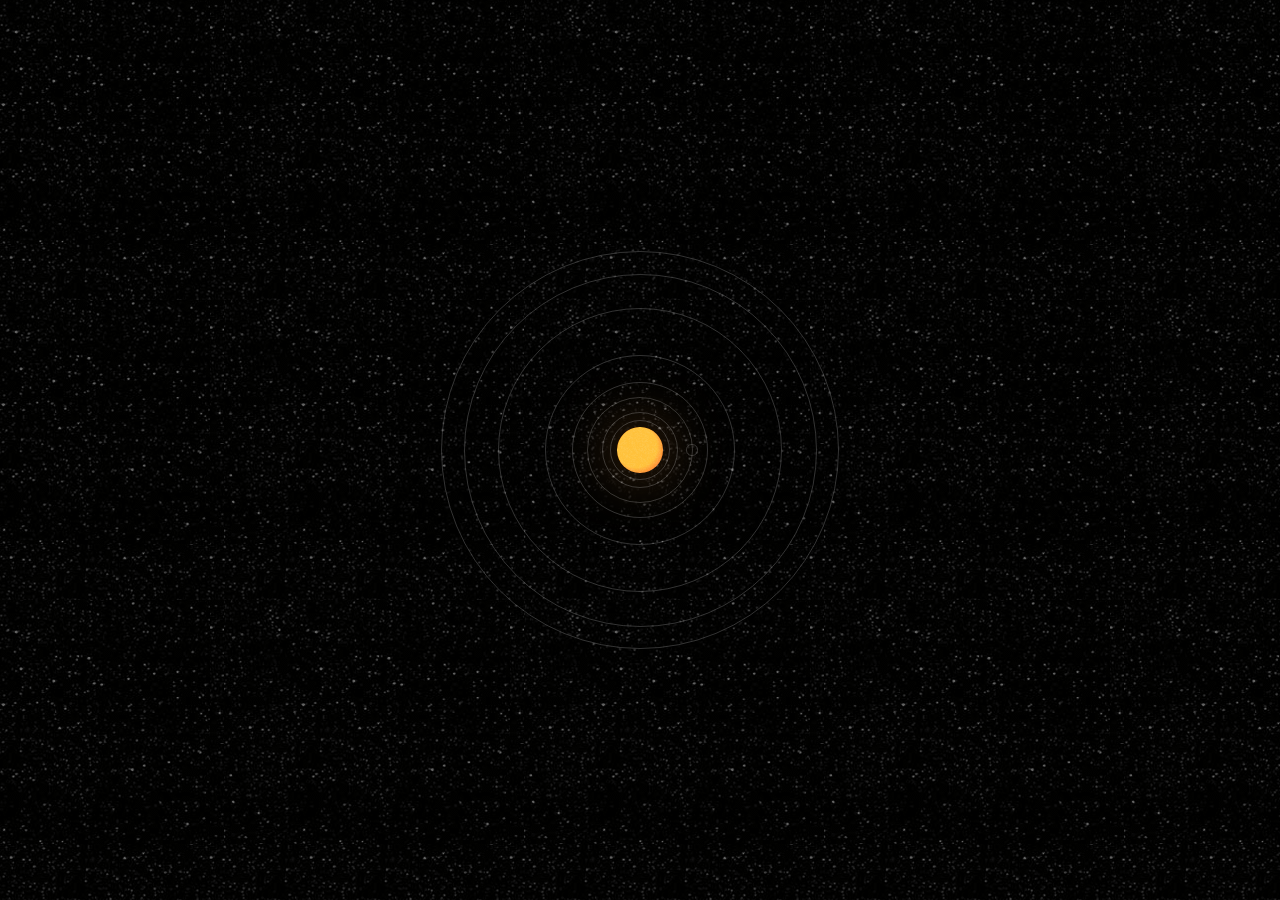
<file: 3D Solar System/index.html>
<!DOCTYPE html>
<html lang="en">
<head>
    <meta charset="UTF-8">
    <link rel="stylesheet" type="text/css" href="style.css">
</head>
<body class="opening hide-UI view-2D zoom-large data-close controls-close">
    <div id="navbar">
        <h1>3D Solar System</h1>
    </div>
    <div id="universe" class="scale-stretched">
        <div id="galaxy">
            <div id="solar-system" class="earth">
                <div id="mercury" class="orbit">
                    <div class="pos">
                        <div class="planet">
                            <dl class="infos">
                                <dt>Mercury</dt>
                                <dd><span></span></dd>
                            </dl>
                        </div>
                    </div>
                </div>
                <div id="venus" class="orbit">
                    <div class="pos">
                        <div class="planet">
                            <dl class="infos">
                                <dt>Venus</dt>
                                <dd><span></span></dd>
                            </dl>
                        </div>
                    </div>
                </div>
                <div id="earth" class="orbit">
                    <div class="pos">
                        <div class="orbit">
                            <div class="pos">
                                <div class="moon"></div>
                            </div>
                        </div>
                        <div class="planet">
                            <dl class="infos">
                                <dt>Earth</dt>
                                <dd><span></span></dd>
                            </dl>
                        </div>
                    </div>
                </div>
                <div id="mars" class="orbit">
                    <div class="pos">
                        <div class="planet">
                            <dl class="infos">
                                <dt>Mars</dt>
                                <dd><span></span></dd>
                            </dl>
                        </div>
                    </div>
                </div>
                <div id="jupiter" class="orbit">
                    <div class="pos">
                        <div class="planet">
                            <dl class="infos">
                                <dt>Jupiter</dt>
                                <dd><span></span></dd>
                            </dl>
                        </div>
                    </div>
                </div>
                <div id="saturn" class="orbit">
                    <div class="pos">
                        <div class="planet">
                            <div class="ring"></div>
                            <dl class="infos">
                                <dt>Saturn</dt>
                                <dd><span></span></dd>
                            </dl>
                        </div>
                    </div>
                </div>
                <div id="uranus" class="orbit">
                    <div class="pos">
                        <div class="planet">
                            <dl class="infos">
                                <dt>Uranus</dt>
                                <dd><span></span></dd>
                            </dl>
                        </div>
                    </div>
                </div>
                <div id="neptune" class="orbit">
                    <div class="pos">
                        <div class="planet">
                            <dl class="infos">
                                <dt>Neptune</dt>
                                <dd><span></span></dd>
                            </dl>
                        </div>
                    </div>
                </div>
                <div id="sun">
                    <dl class="infos">
                        <dt>Sun</dt>
                        <dd><span></span></dd>
                    </dl>
                </div>
            </div>
        </div>
    </div>
</body>
</html>
</file>
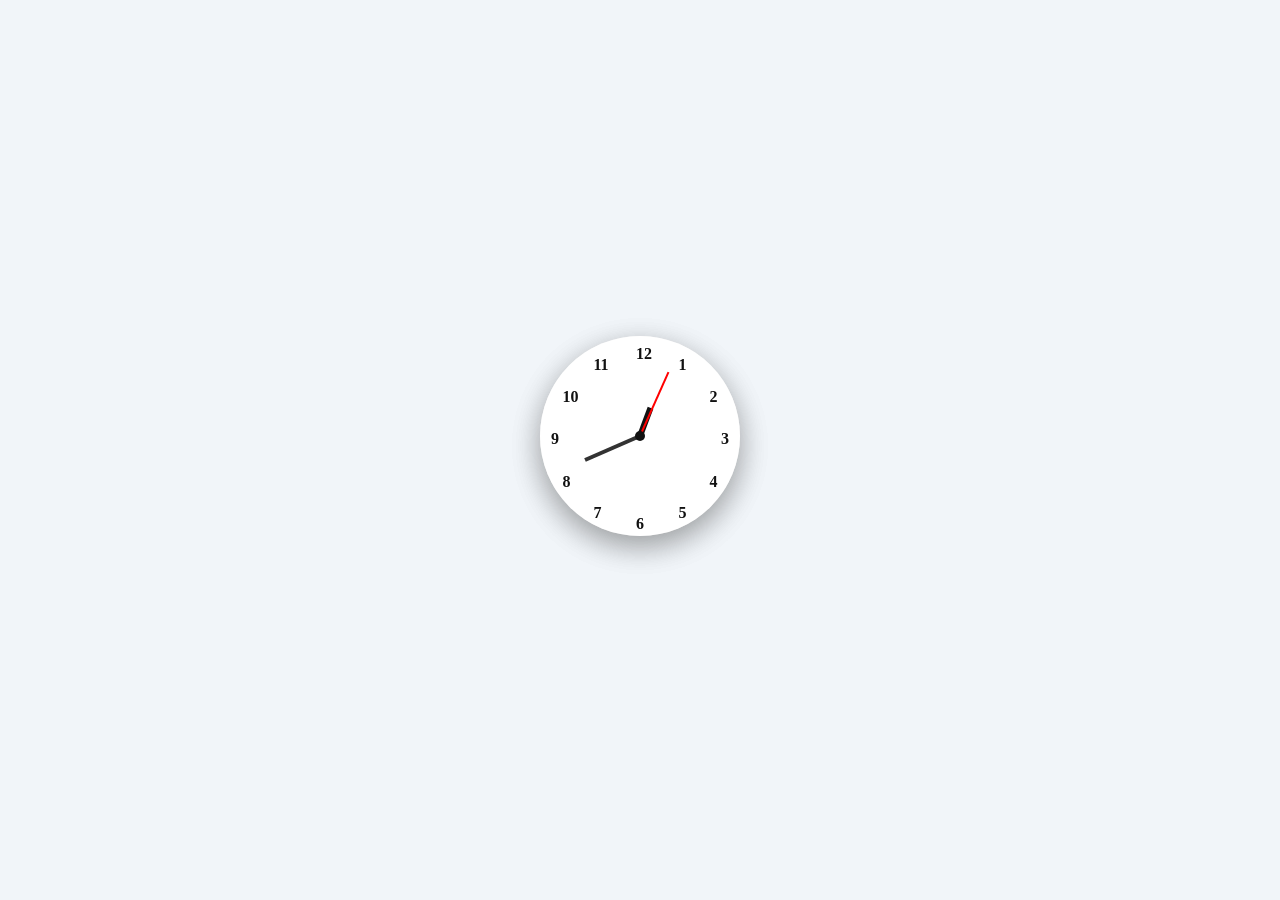
<file: Animated Watch/index.html>
<!DOCTYPE html>
<html>
<head>
	<title>Animated Watch</title>
	<link rel="stylesheet" type="text/css" href="style.css">
</head>
<body>
	<div class="clock">
		<div class="clock">
			<div class="num" style="--i:1">1</div>
			<div class="num" style="--i:2">2</div>
			<div class="num" style="--i:3">3</div>
			<div class="num" style="--i:4">4</div>
			<div class="num" style="--i:5">5</div>
			<div class="num" style="--i:6">6</div>
			<div class="num" style="--i:7">7</div>
			<div class="num" style="--i:8">8</div>
			<div class="num" style="--i:9">9</div>
			<div class="num" style="--i:10">10</div>
			<div class="num" style="--i:11">11</div>
			<div class="num" style="--i:12">12</div>
			<div class="hand hour"></div>
			<div class="hand minute"></div>
			<div class="hand second"></div>
			<div class="center"></div>
		</div>
	</div>
	<script src="watch.js"></script>
</body>
</html>
</file>
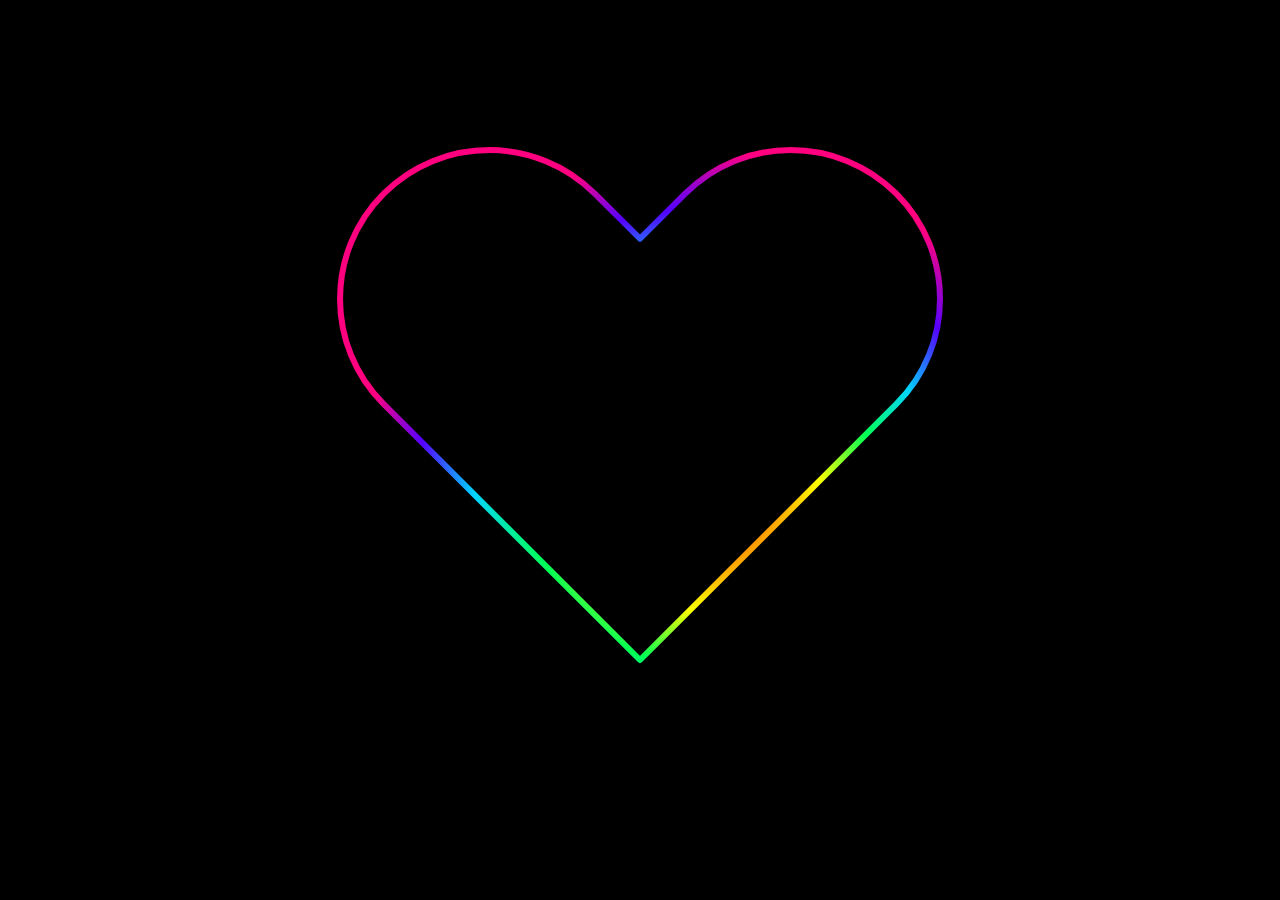
<file: Heart Animation in HTML CSS/index.html>
<!DOCTYPE html>
<html lang="en">
<head>
    <meta charset="UTF-8">
    <meta http-equiv="X-UA-Compatible" content="IE=edge">
    <meta name="viewport" content="width=device-width, initial-scale=1.0">
    <title>Heart Animation in HTML CSS</title>
    <link rel="stylesheet" type="text/css" href="style.css">
</head>
<body>
    <main></main>
    <div>
        <svg width="150" height="150" viewBox="0 0 150 150">
            <g transform="translate(100 100)">
                <path transform="translate(-75 -75)" stroke="white" stroke-width="10" fill="none" d="M92.71,7.27L92.71,7.27c-9.71-9.69-25.46-9.69-35.18,0L50,14.79l-7.54-7.52C32.75-2.42,17-2.42,7.29,7.27v0 c-9.71,9.69-9.71,25.41,0,35.1L50,85l42.71-42.63C102.43,32.68,102.43,16.96,92.71,7.27z"></path>
            </g>
        </svg>
    </div>
</body>
</html>
</file>
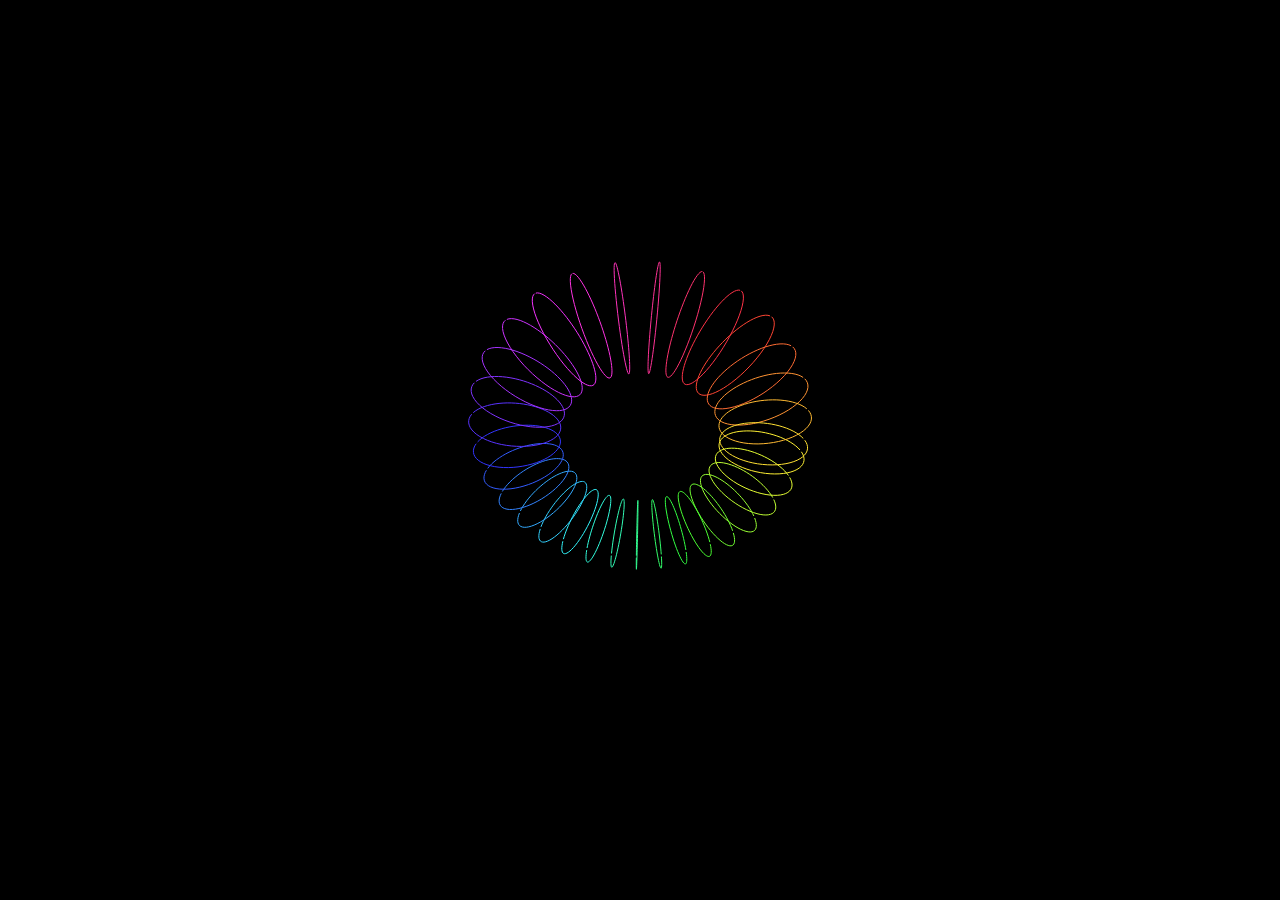
<file: Ring Animation/index.html>
<!DOCTYPE html>
<html>
<head>
	<title>Ring Animation</title>
	<link rel="stylesheet" type="text/css" href="style.css">
</head>
<body>
	<canvas id="c"></canvas>
	<script src="ring.js"></script>
</body>
</html>
</file>
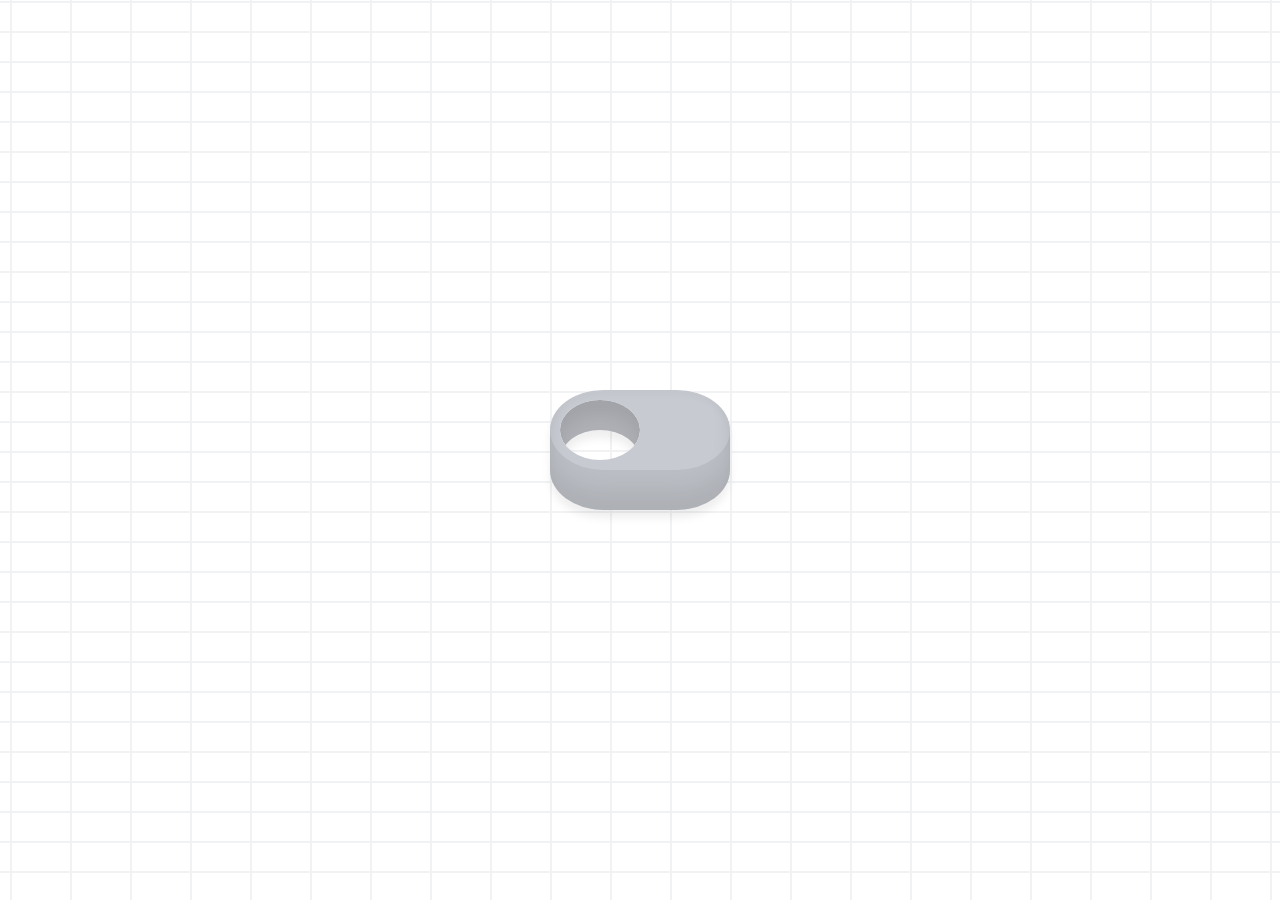
<file: Toggle Switch With Hole/index.html>
<!DOCTYPE html>
<html>
<head>
    <title>Toggle Switch With Hole</title>
    <link rel="stylesheet" type="text/css" href="style.css">
</head>
<body>
    <input class="pristine" type="checkbox" name="toggle" value="on">
    <script src="switch.js"></script>
</body>
</html>
</file>
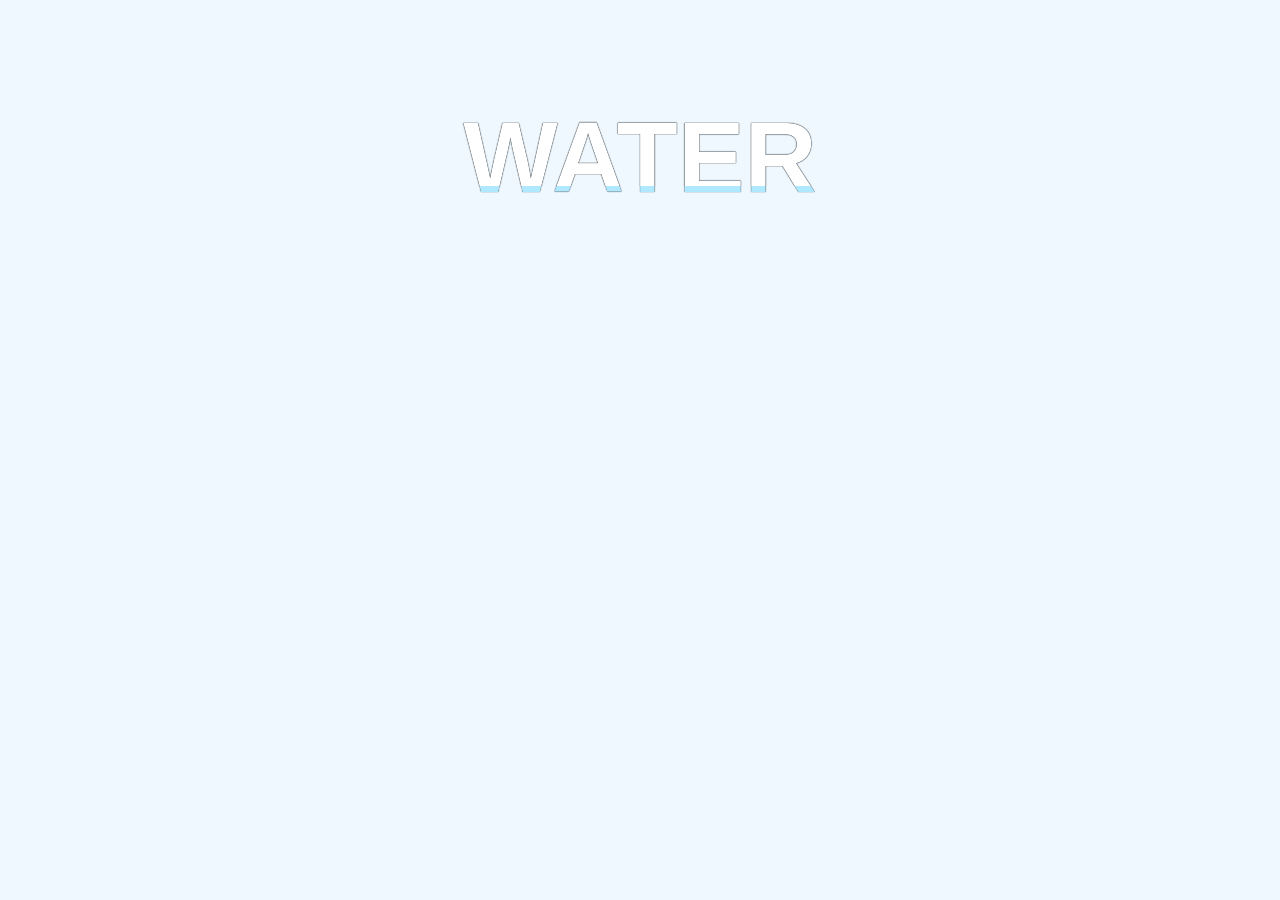
<file: Water Filling Text/example1.html>
<!DOCTYPE html>
<html>
<head>
	<meta charset="utf-8">
	<meta name="viewport"
		content="width=device-width, initial-scale=1">
	<title>Water Filling Text Animation (Example 1)</title>
	<style>
		body{
			margin: 0;
			padding: 0;
			background: #f0f8ff;
		}
		h1{
			margin: 100px 0px;
			padding: 0px;
			font-family: arial;
			font-size: 100px;
			text-transform:uppercase;
			text-align: center;
			position: relative;
			color: #b0e9ff;
			text-shadow: 0 0 1px rgba(0,0,0,2);
		}
		h1:before{
			content: 'water';
			text-transform: uppercase;
			position: absolute;
			top: 0;
			left: 0;
			width: 100%;
			height: 75%;
			color:#ffff;
			overflow: hidden;
			text-shadow: 0 0 1px rgba(0,0,0,2);
			animation: animate 6s  infinite linear 1s alternate;
		}
		@keyframes animate{
			0%{
				height: 25%;
			}
			25%{
				height: 60%;
			}
			50%{
				height: 30%;
			}
			75%{
				height: 75%;
			}
			100%{
				height: 60%;
			}
		}
	</style>
</head>
<body>
	<h1>water</h1>
</body>
</html>
</file>
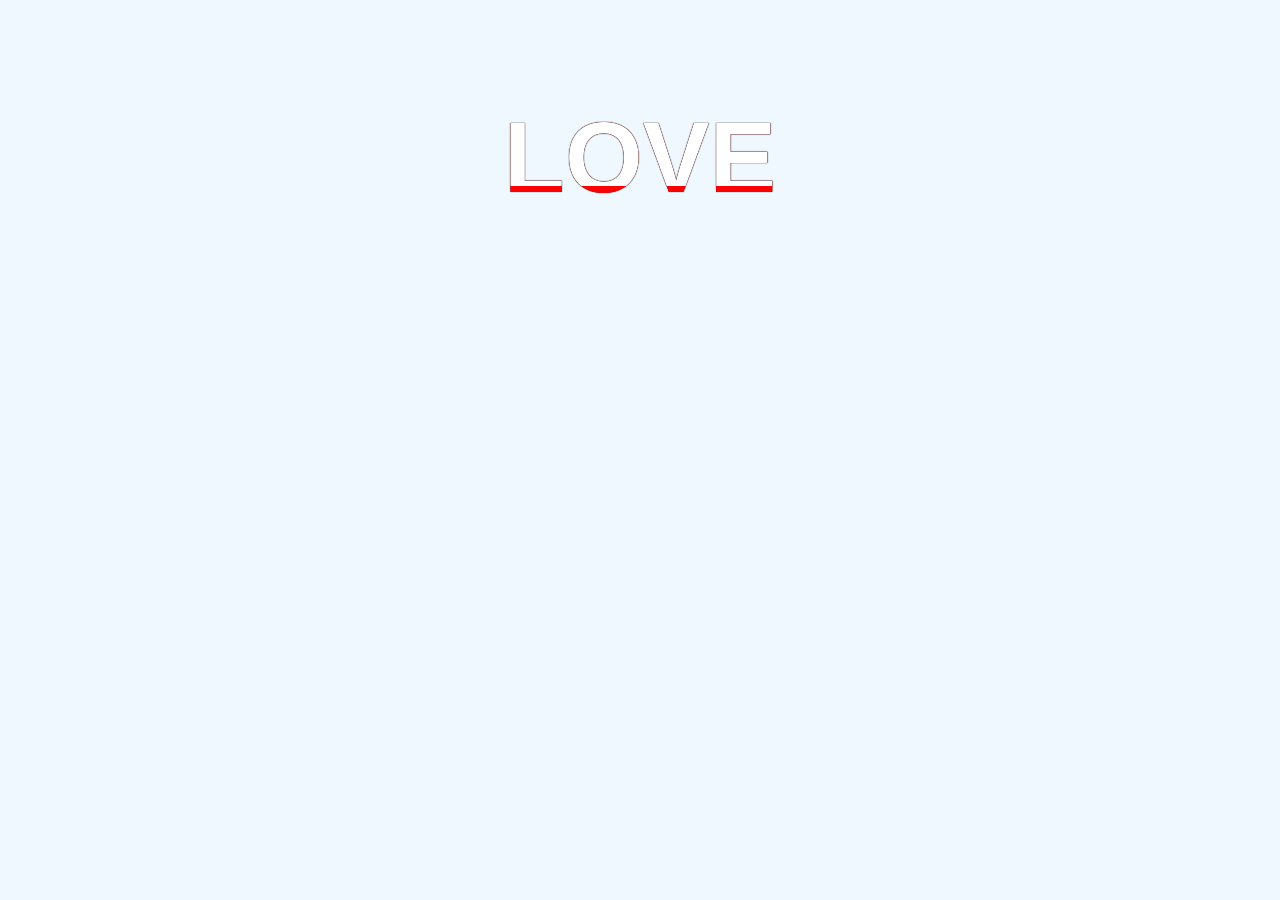
<file: Water Filling Text/example2.html>
<!DOCTYPE html>
<html>
<head>
	<meta charset="utf-8">
	<meta name="viewport"
		content="width=device-width, initial-scale=1">
	<title>Water Filling Text Animation (Example 2)</title>
	<style>
		body{
			margin: 0;
			padding: 0;
			background: #f0f8ff;
		}
		h1{
			margin: 100px 0px;
			padding: 0px;
			font-family: arial;
			font-size: 100px;
			text-transform:uppercase;
			text-align: center;
			position: relative;
			color: red;
			text-shadow: 0 0 1px rgba(0,0,0,2);
		}
		h1:before{
			content: 'love';
			text-transform: uppercase;
			position: absolute;
			top: 0;
			left: 0;
			width: 100%;
			height: 75%;
			color:#ffff;
			overflow: hidden;
			text-shadow: 0 0 1px rgba(0,0,0,2);
			animation: animate 6s  infinite linear 1s alternate;
		}
		@keyframes animate{
			0%{
				height: 25%;
			}
			25%{
				height: 60%;
			}
			50%{
				height: 30%;
			}
			75%{
				height: 75%;
			}
			100%{
				height: 60%;
			}
		}
	</style>
</head>
<body>
	<h1>love</h1>
</body>
</html>
</file>
<file: 3D Solar System/style.css>
html, body, div, span, applet, object, iframe, h1, h2, h3, h4, h5, h6, p, blockquote, pre, a, abbr, acronym, address, big, cite, code, del, dfn, em, img, ins, kbd, q, s, samp, small, strike, strong, sub, sup, tt, var, b, u, i, center, dl, dt, dd, ol, ul, li, fieldset, form, label, legend, table, caption, tbody, tfoot, thead, tr, th, td, article, aside, canvas, details, embed, figure, figcaption, footer, header, hgroup, menu, nav, output, ruby, section, summary, time, mark, audio, video {
  border: 0;
  font-size: 100%;
  font: inherit;
  vertical-align: baseline;
  margin: 0;
  padding: 0;
}

article, aside, details, figcaption, figure, footer, header, hgroup, menu, nav, section {
  display: block;
}

body {
  line-height: 1;
}

ol, ul {
  list-style: none;
}

blockquote, q {
  quotes: none;
}

blockquote:before, blockquote:after, q:before, q:after {
  content: none;
}

table {
  border-collapse: collapse;
  border-spacing: 0;
}

* {
  -moz-box-sizing: border-box;
  box-sizing: border-box;
  box-sizing: border-box;
}

body {
  font-size: 10px;
  font-family: 'Open Sans', sans-serif;
  font-weight: 300;
  background-color: #08090A;
}

#universe {
  z-index: 1;
  position: absolute;
  overflow: hidden;
  width: 100%;
  height: 100%;
  background-position: center 40%;
  background-repeat: no-repeat;
  background-size: cover;
}

#galaxy {
  position: relative;
  width: 100%;
  height: 100%;
/*perspective: 4000;*/
}

#solar-system {
  position: absolute;
  width: 100%;
  height: 100%;
  transform-style: preserve-3d;
}

.orbit {
  position: absolute;
  top: 50%;
  left: 50%;
  border: 1px solid rgba(255, 255, 255, 0.2);
  border-radius: 50%;
  transform-style: preserve-3d;
  animation-name: orbit;
  animation-iteration-count: infinite;
  animation-timing-function: linear;
}

.orbit .orbit {
  animation-name: suborbit;
}

.pos {
  position: absolute;
  top: 50%;
  width: 2em;
  height: 2em;
  margin-top: -1em;
  margin-left: -1em;
  transform-style: preserve-3d;
  animation-name: invert;
  animation-iteration-count: infinite;
  animation-timing-function: linear;
}

#sun, .planet, #earth .moon {
  position: absolute;
  top: 50%;
  left: 50%;
  width: 1em;
  height: 1em;
  margin-top: -0.5em;
  margin-left: -0.5em;
  border-radius: 50%;
  transform-style: preserve-3d;
}

#sun {
  background-color: #FB7209;
  background-repeat: no-repeat;
  background-size: cover;
  box-shadow: 0 0 60px rgba(255, 160, 60, 0.4);
}

.planet {
  background-color: #202020;
  background-repeat: no-repeat;
  background-size: cover;
  animation-iteration-count: infinite;
  animation-timing-function: linear;
}

.ring {
  position: absolute;
  top: 50%;
  left: 50%;
  border-radius: 50%;
}

#saturn .ring {
  width: 2em;
  height: 2em;
  margin-top: -1em;
  margin-left: -1em;
  border: 0.3em solid rgba(160, 147, 130, 0.7);
  animation-iteration-count: infinite;
  animation-timing-function: linear;
}

#saturn .ring:after {
  border-radius: 50%;
  position: absolute;
  content: '';
  top: 50%;
  left: 50%;
  width: 2.2em;
  height: 2.2em;
  margin-top: -1.1em;
  margin-left: -1.1em;
  border: 0.07em solid rgba(160, 147, 130, 0.5);
  box-sizing: border-box;
  box-sizing: border-box;
}

/* planets index */
#mercury {
  z-index: 10;
}

#venus {
  z-index: 9;
}

#earth {
  z-index: 8;
}

#moon {
  z-index: 7;
}

#mars {
  z-index: 6;
}

#jupiter {
  z-index: 5;
}

#saturn {
  z-index: 4;
}

#uranus {
  z-index: 3;
}

#neptune {
  z-index: 2;
}

#sun {
  z-index: 1;
}

/* animations */
@keyframes orbit {
  0% {
    transform: rotateZ(0deg);
  }

  100% {
    transform: rotateZ(-360deg);
  } }

  @keyframes suborbit {
    0% {
      transform: rotateX(90deg) rotateZ(0deg);
    }

    100% {
      transform: rotateX(90deg) rotateZ(-360deg);
    } }

    @keyframes invert {
      0% {
        transform: rotateX(-90deg) rotateY(360deg) rotateZ(0deg);
      }

      100% {
        transform: rotateX(-90deg) rotateY(0deg) rotateZ(0deg);
      } }

/* opening */
.view-3D .opening #sun,
.view-3D .opening .orbit,
.view-3D .opening .pos,
.view-3D .opening .planet,
.view-3D .opening .satelite,
.view-3D .opening .ring {
  transition-duration: 4s;
}

#universe.opening #sun {
  box-shadow: 0 0 0 rgba(255, 160, 60, 0);
}

/* 2D view */
.view-2D.zoom-large #sun {
  transform-style: flat;
}

.view-2D.zoom-large .orbit {
  transform-style: flat;
}

.view-2D #sun,
.view-2D .ring {
  transform: rotateX(0deg);
}

.view-2D .planet,
.view-2D .moon {
  transform: rotateX(90deg);
}

/* 3D view */
.view-3D.zoom-large #sun {
  transform-style: preserve-3d;
}

.view-3D.zoom-large .orbit {
  transform-style: preserve-3d;
}

.view-3D #solar-system {
  transform: rotateX(75deg);
}

.view-3D #sun {
  transform: rotateX(-90deg);
}

.view-3D .ring {
  transform: rotateX(90deg);
}

.view-3D .planet,
.view-3D .moon {
  transform: rotateX(0deg);
}

/* large zoom */
.zoom-large #solar-system {
  width: 100%;
}

.zoom-large.view-2D .scale-stretched #solar-system {
  font-size: 26%;
}

.zoom-large.view-3D .scale-stretched #solar-system {
  font-size: 62%;
}

.zoom-large.view-2D .scale-d #solar-system {
  font-size: 22%;
}

.zoom-large.view-3D .scale-d #solar-system {
  font-size: 48%;
}

.zoom-large.view-2D .scale-s #solar-system {
  font-size: 7%;
}

.zoom-large.view-3D .scale-s #solar-system {
  font-size: 14%;
}

/* close zoom */
.zoom-close #solar-system {
  width: 200%;
  font-size: 100%;
}

.zoom-close .scale-stretched #solar-system {
  margin-left: -100%;
}

.zoom-close .scale-d #solar-system {
  margin-left: -106%;
}

.zoom-close.view-2D .scale-d #solar-system {
  font-size: 84%;
}

.zoom-close.view-3D .scale-d #solar-system {
  font-size: 84%;
}

.zoom-close .scale-s #solar-system {
  margin-left: -145%;
}

.zoom-close.view-2D .scale-s #solar-system {
  font-size: 40%;
}

.zoom-close.view-3D .scale-s #solar-system {
  font-size: 40%;
}

.zoom-close .orbit,
.zoom-close .pos,
.zoom-close .planet,
.zoom-close .satelite,
.zoom-close .ring {
  animation-play-state: paused!important;
  animation-duration: 0s!important;
  animation: none!important;
}

.zoom-close.view-2D .planet,
.zoom-close.view-2D .moon {
  transform: rotateX(0deg);
}

.zoom-close.view-3D .planet {
  transform: rotateX(-90deg);
}

.zoom-close.view-3D .moon {
  transform: rotateX(90deg);
}

.zoom-close .pos {
  left: 100%!important;
  top: 50%!important;
}

/* data */
/* speed */
/* sideral years */
#mercury .pos,
#mercury .planet,
#mercury.orbit {
  animation-duration: 2.89016s;
}

#venus .pos,
#venus .planet,
#venus.orbit {
  animation-duration: 7.38237s;
}

#earth .pos,
#earth .planet,
#earth.orbit {
  animation-duration: 12.00021s;
}

#earth .orbit .pos,
#earth .orbit {
  animation-duration: 0.89764s;
}

#mars .pos,
#mars .planet,
#mars.orbit {
  animation-duration: 22.57017s;
}

#jupiter .pos,
#jupiter .planet,
#jupiter.orbit {
  animation-duration: 142.35138s;
}

#saturn .pos,
#saturn .planet,
#saturn.orbit,
#saturn .ring {
  animation-duration: 353.36998s;
}

#uranus .pos,
#uranus .planet,
#uranus.orbit {
  animation-duration: 1008.20215s;
}

#neptune .pos,
#neptune .planet,
#neptune.orbit {
  animation-duration: 1977.49584s;
}

/* planets sizes */
/* stretched sizes */
.scale-stretched #sun {
  font-size: 24em;
}

.scale-stretched #mercury .planet {
  font-size: 1.5em;
}

.scale-stretched #venus .planet {
  font-size: 3.72em;
}

.scale-stretched #earth .planet {
  font-size: 3.92em;
}

.scale-stretched #earth .moon {
  font-size: 1.2em;
}

.scale-stretched #mars .planet {
  font-size: 2.9em;
}

.scale-stretched #jupiter .planet {
  font-size: 12em;
}

.scale-stretched #saturn .planet {
  font-size: 10.8em;
}

.scale-stretched #uranus .planet {
  font-size: 4.68em;
}

.scale-stretched #neptune .planet {
  font-size: 4.9em;
}

/* scaled sizes */
/*
(planets radius * 2) * ratio
*/
/*$distanceScaleRatio:   0.000075em;*/
/* planets distance scale sizes */
.scale-d #sun {
  font-size: 41.73048em;
}

.scale-d #mercury .planet {
  font-size: 0.14634em;
}

.scale-d #venus .planet {
  font-size: 0.36306em;
}

.scale-d #earth .planet {
  font-size: 0.38226em;
}

.scale-d #earth .moon {
  font-size: 0.08226em;
}

.scale-d #mars .planet {
  font-size: 0.20334em;
}

.scale-d #jupiter .planet {
  font-size: 4.19466em;
}

.scale-d #saturn .planet {
  font-size: 3.49392em;
}

.scale-d #uranus .planet {
  font-size: 1.52172em;
}

.scale-d #neptune .planet {
  font-size: 1.47732em;
}

/* planet size scale sizes */
.scale-s #sun {
  font-size: 417.3048em;
}

.scale-s #mercury .planet {
  font-size: 1.4634em;
}

.scale-s #venus .planet {
  font-size: 3.6306em;
}

.scale-s #earth .planet {
  font-size: 3.8226em;
}

.scale-s #earth .moon {
  font-size: 0.8226em;
}

.scale-s #mars .planet {
  font-size: 2.0334em;
}

.scale-s #jupiter .planet {
  font-size: 41.9466em;
}

.scale-s #saturn .planet {
  font-size: 34.9392em;
}

.scale-s #uranus .planet {
  font-size: 15.2172em;
}

.scale-s #neptune .planet {
  font-size: 14.7732em;
}

/* stretched orbits */
.scale-stretched #mercury.orbit {
  width: 32em;
  height: 32em;
  margin-top: -16em;
  margin-left: -16em;
}

.scale-stretched #venus.orbit {
  width: 40em;
  height: 40em;
  margin-top: -20em;
  margin-left: -20em;
}

.scale-stretched #earth.orbit {
  width: 56em;
  height: 56em;
  margin-top: -28em;
  margin-left: -28em;
}

.scale-stretched #earth .orbit {
  width: 6em;
  height: 6em;
  margin-top: -3em;
  margin-left: -3em;
}

.scale-stretched #mars.orbit {
  width: 72em;
  height: 72em;
  margin-top: -36em;
  margin-left: -36em;
}

.scale-stretched #jupiter.orbit {
  width: 100em;
  height: 100em;
  margin-top: -50em;
  margin-left: -50em;
}

.scale-stretched #saturn.orbit {
  width: 150em;
  height: 150em;
  margin-top: -75em;
  margin-left: -75em;
}

.scale-stretched #uranus.orbit {
  width: 186em;
  height: 186em;
  margin-top: -93em;
  margin-left: -93em;
}

.scale-stretched #neptune.orbit {
  width: 210em;
  height: 210em;
  margin-top: -105em;
  margin-left: -105em;
}

/* scaled orbits */
/* distance scale orbits */
.scale-d #mercury.orbit {
  width: 44.74176em;
  height: 44.74176em;
  margin-top: -22.37088em;
  margin-left: -22.37088em;
}

.scale-d #venus.orbit {
  width: 47.35737em;
  height: 47.35737em;
  margin-top: -23.67869em;
  margin-left: -23.67869em;
}

.scale-d #earth.orbit {
  width: 49.50959em;
  height: 49.50959em;
  margin-top: -24.75479em;
  margin-left: -24.75479em;
}

.scale-d #mars.orbit {
  width: 53.58356em;
  height: 53.58356em;
  margin-top: -26.79178em;
  margin-left: -26.79178em;
}

.scale-d #jupiter.orbit {
  width: 82.2042em;
  height: 82.2042em;
  margin-top: -41.1021em;
  margin-left: -41.1021em;
}

.scale-d #saturn.orbit {
  width: 115.91713em;
  height: 115.91713em;
  margin-top: -57.95857em;
  margin-left: -57.95857em;
}

.scale-d #uranus.orbit {
  width: 191.00471em;
  height: 191.00471em;
  margin-top: -95.50235em;
  margin-left: -95.50235em;
}

.scale-d #neptune.orbit {
  width: 275.64709em;
  height: 275.64709em;
  margin-top: -137.82355em;
  margin-left: -137.82355em;
}

/* Moon */
.scale-d #earth .orbit {
  width: 1em;
  height: 1em;
  margin-top: -0.5em;
  margin-left: -0.5em;
}

/* size scale orbits */
.scale-s #mercury.orbit {
  width: 441.3048em;
  height: 441.3048em;
  margin-top: -220.6524em;
  margin-left: -220.6524em;
}

.scale-s #venus.orbit {
  width: 457.3048em;
  height: 457.3048em;
  margin-top: -228.6524em;
  margin-left: -228.6524em;
}

.scale-s #earth.orbit {
  width: 473.3048em;
  height: 473.3048em;
  margin-top: -236.6524em;
  margin-left: -236.6524em;
}

.scale-s #mars.orbit {
  width: 489.3048em;
  height: 489.3048em;
  margin-top: -244.6524em;
  margin-left: -244.6524em;
}

.scale-s #jupiter.orbit {
  width: 561.3048em;
  height: 561.3048em;
  margin-top: -280.6524em;
  margin-left: -280.6524em;
}

.scale-s #saturn.orbit {
  width: 705.3048em;
  height: 705.3048em;
  margin-top: -352.6524em;
  margin-left: -352.6524em;
}

.scale-s #uranus.orbit {
  width: 817.3048em;
  height: 817.3048em;
  margin-top: -408.6524em;
  margin-left: -408.6524em;
}

.scale-s #neptune.orbit {
  width: 881.3048em;
  height: 881.3048em;
  margin-top: -440.6524em;
  margin-left: -440.6524em;
}

/* Moon */
.scale-s #earth .orbit {
  width: 1em;
  height: 1em;
  margin-top: -0.5em;
  margin-left: -0.5em;
}

/* text infos data */
/* speed */
.set-speed dl.infos dd span:after {
  content: 'Orbit Velocity';
}

.set-speed #sun dl.infos dd:after {
  content: '0 km/h';
}

.set-speed #mercury dl.infos dd:after {
  content: '170,503 km/h';
}

.set-speed #venus dl.infos dd:after {
  content: '126,074 km/h';
}

.set-speed #earth dl.infos dd:after {
  content: '107,218 km/h';
}

.set-speed #mars dl.infos dd:after {
  content: '86,677 km/h';
}

.set-speed #jupiter dl.infos dd:after {
  content: '47,002 km/h';
}

.set-speed #saturn dl.infos dd:after {
  content: '34,701 km/h';
}

.set-speed #uranus dl.infos dd:after {
  content: '24,477 km/h';
}

.set-speed #neptune dl.infos dd:after {
  content: '19,566 km/h';
}

/* size */
.set-size dl.infos dd span:after {
  content: 'Equatorial Circumference';
}

.set-size #sun dl.infos dd:after {
  content: '4,370,005 km';
}

.set-size #mercury dl.infos dd:after {
  content: '15,329 km';
}

.set-size #venus dl.infos dd:after {
  content: '38,024 km';
}

.set-size #earth dl.infos dd:after {
  content: '40,030 km';
}

.set-size #mars dl.infos dd:after {
  content: '21,296 km';
}

.set-size #jupiter dl.infos dd:after {
  content: '439,263 km';
}

.set-size #saturn dl.infos dd:after {
  content: '365,882 km';
}

.set-size #uranus dl.infos dd:after {
  content: '159,354 km';
}

.set-size #neptune dl.infos dd:after {
  content: '154,704 km';
}

/* distance */
.set-distance dl.infos dd span:after {
  content: 'From Sun';
}

.set-distance #sun dl.infos dd span:after {
  content: 'From Earth';
}

.set-distance #sun dl.infos dd:after {
  content: '149,598,262 km';
}

.set-distance #mercury dl.infos dd:after {
  content: '57,909,227 km';
}

.set-distance #venus dl.infos dd:after {
  content: '108,209,475 km';
}

.set-distance #earth dl.infos dd:after {
  content: '149,598,262 km';
}

.set-distance #mars dl.infos dd:after {
  content: '227,943,824 km';
}

.set-distance #jupiter dl.infos dd:after {
  content: '778,340,821 km';
}

.set-distance #saturn dl.infos dd:after {
  content: '1,426,666,422 km';
}

.set-distance #uranus dl.infos dd:after {
  content: '2,870,658,186 km';
}

.set-distance #neptune dl.infos dd:after {
  content: '4,498,396,441 km';
}

/* planets starting position and lighting effect */
/* mercury ; pos: Top */
#mercury .pos {
  left: 50%;
  top: -1%;
}

#mercury .planet {
  animation-name: shadow-mercury;
}

@keyframes shadow-mercury {
  0% {
    box-shadow: inset 0 0 1px rgba(0, 0, 0, 0.5);
/* TOP */ }

25% {
  box-shadow: inset 4px 0 2px rgba(0, 0, 0, 0.5);
/* LEFT */ }

50% {
  box-shadow: inset 13px -5px 4px rgba(0, 0, 0, 0.5);
/* BOTTOM */ }

50.01% {
  box-shadow: inset -13px -5px 4px rgba(0, 0, 0, 0.5);
/* BOTTOM */ }

75% {
  box-shadow: inset -4px 0 2px rgba(0, 0, 0, 0.5);
/* RIGHT */ }

100% {
  box-shadow: inset 0 0 1px rgba(0, 0, 0, 0.5);
/* TOP */ } }

.scaled.view-2D #mercury .planet,
.scaled.view-3D #mercury .planet {
  box-shadow: inset -4px 0 2px rgba(0, 0, 0, 0.5);
/* RIGHT */ }

/* venus ; pos: Left */
#venus .pos {
  left: 0;
  top: 50%;
}

#venus .planet {
  animation-name: shadow-venus;
}

@keyframes shadow-venus {
  0% {
    box-shadow: inset 4px 0 2px rgba(0, 0, 0, 0.5);
/* LEFT */ }

25% {
  box-shadow: inset 22px -20px 10px rgba(0, 0, 0, 0.5);
/* BOTTOM */ }

25.5% {
  box-shadow: inset -22px -20px 10px rgba(0, 0, 0, 0.5);
/* BOTTOM */ }

50% {
  box-shadow: inset -4px 0 2px rgba(0, 0, 0, 0.5);
/* RIGHT */ }

75% {
  box-shadow: inset 0 0 1px rgba(0, 0, 0, 0.5);
/* TOP */ }

100% {
  box-shadow: inset 4px 0 2px rgba(0, 0, 0, 0.5);
/* LEFT */ } }

.scaled.view-2D #venus .planet,
.scaled.view-3D #venus .planet {
  box-shadow: inset -4px 0 2px rgba(0, 0, 0, 0.5);
/* RIGHT */ }

/* earth ; pos: Right */
#earth .pos {
  left: 100%;
  top: 50%;
}

#earth .planet {
  animation-name: shadow-earth;
}

@keyframes shadow-earth {
  0% {
    box-shadow: inset -4px 0 2px rgba(0, 0, 0, 0.5);
/* RIGHT */ }

25% {
  box-shadow: inset 0 0 1px rgba(0, 0, 0, 0.5);
/* TOP */ }

50% {
  box-shadow: inset 4px 0 2px rgba(0, 0, 0, 0.5);
/* LEFT */ }

75% {
  box-shadow: inset 24px -20px 15px rgba(0, 0, 0, 0.5);
/* BOTTOM */ }

75.01% {
  box-shadow: inset -24px -20px 15px rgba(0, 0, 0, 0.5);
/* BOTTOM */ }

100% {
  box-shadow: inset -4px 0 2px rgba(0, 0, 0, 0.5);
/* RIGHT */ } }

.scaled.view-2D #earth .planet,
.scaled.view-3D #earth .planet {
  box-shadow: inset -4px 0 2px rgba(0, 0, 0, 0.5);
/* RIGHT */ }

/* moon */
#earth .orbit .pos {
  left: 100%;
  top: 50%;
}

/* mars ; pos: Bottom */
#mars .pos {
  left: 50%;
  top: 100%;
}

#mars .planet {
  animation-name: shadow-mars;
}

@keyframes shadow-mars {
  0% {
    box-shadow: inset -18px -10px 10px rgba(0, 0, 0, 0.5);
/* BOTTOM */ }

25% {
  box-shadow: inset -4px 0 2px rgba(0, 0, 0, 0.5);
/* RIGHT */ }

50% {
  box-shadow: inset 0 1px 1px rgba(0, 0, 0, 0.5);
/* TOP */ }

75% {
  box-shadow: inset 4px 0 2px rgba(0, 0, 0, 0.5);
/* LEFT */ }

99.99% {
  box-shadow: inset 18px -10px 10px rgba(0, 0, 0, 0.5);
/* BOTTOM */ }

100% {
  box-shadow: inset -18px -10px 10px rgba(0, 0, 0, 0.5);
/* BOTTOM */ } }

.scaled.view-2D #mars .planet,
.scaled.view-3D #mars .planet {
  box-shadow: inset -4px 0 2px rgba(0, 0, 0, 0.5);
/* RIGHT */ }

/* jupiter ; pos: Right */
#jupiter .pos {
  left: 100%;
  top: 50%;
}

#jupiter .planet {
  animation-name: shadow-jupiter;
}

@keyframes shadow-jupiter {
  0% {
    box-shadow: inset -16px 0 5px rgba(0, 0, 0, 0.5);
/* RIGHT */ }

25% {
  box-shadow: inset 0 3px 2px rgba(0, 0, 0, 0.5);
/* TOP */ }

50% {
  box-shadow: inset 16px 0 5px rgba(0, 0, 0, 0.5);
/* LEFT */ }

75% {
  box-shadow: inset 94px -30px 40px rgba(0, 0, 0, 0.5);
/* BOTTOM */ }

75.01% {
  box-shadow: inset -94px -30px 40px rgba(0, 0, 0, 0.5);
/* BOTTOM */ }

100% {
  box-shadow: inset -16px 0 5px rgba(0, 0, 0, 0.5);
/* RIGHT */ } }

.scaled.view-2D #jupiter .planet,
.scaled.view-3D #jupiter .planet {
  box-shadow: inset -16px 0 5px rgba(0, 0, 0, 0.5);
/* RIGHT */ }

/* saturn ; pos: Left */
#saturn .pos {
  left: 0%;
  top: 50%;
}

#saturn .planet {
  animation-name: shadow-saturn;
}

@keyframes shadow-saturn {
  0% {
    box-shadow: inset 16px 0 5px rgba(0, 0, 0, 0.5);
/* LEFT */ }

25% {
  box-shadow: inset 80px -30px 50px rgba(0, 0, 0, 0.5);
/* BOTTOM */ }

25.01% {
  box-shadow: inset -94px -30px 40px rgba(0, 0, 0, 0.5);
/* BOTTOM */ }

50% {
  box-shadow: inset -16px 0 5px rgba(0, 0, 0, 0.5);
/* RIGHT */ }

75% {
  box-shadow: inset -2px 3px 2px rgba(0, 0, 0, 0.5);
/* TOP */ }

100% {
  box-shadow: inset 16px 0 5px rgba(0, 0, 0, 0.5);
/* LEFT */ } }

.scaled.view-2D #saturn .planet,
.scaled.view-3D #saturn .planet {
  box-shadow: inset -16px 0 5px rgba(0, 0, 0, 0.5);
/* RIGHT */ }

/* saturn ring */
/*

#saturn .ring           { animation-name:     shadow-saturn-ring;}

@keyframes 
shadow-saturn-ring{ 0%   { box-shadow: inset -16px  0      4px   rgba(20, 40, 50, 0.45); opacity: .4;}
25%    { box-shadow: inset -5px   -30px   12px  rgba(20, 40, 50, 0.3);  opacity: 1;
}
25.01% { box-shadow: inset 5px    -30px   12px  rgba(20, 40, 50, 0.3);  opacity: 1;
}
50%    { box-shadow: inset 16px   0      4px   rgba(20, 40, 50, 0.45);  opacity: .4;
}
75%    { box-shadow: inset 0      30px  50px  rgba(20, 40, 50, 0);  opacity: .3;
}
100%   { box-shadow: inset -16px  0      4px   rgba(20, 40, 50, 0.45);  opacity: .4;
}
}

.scaled.view-2D #saturn .ring,
.scaled.view-3D #saturn .ring { box-shadow: inset 16px   0      4px   rgba(20, 40, 50, 0.6);}

*/
/* uranus ; pos: Left */
#uranus .pos {
  left: 0;
  top: 50%;
}

#uranus .planet {
  animation-name: shadow-uranus;
}

@keyframes shadow-uranus {
  0% {
    box-shadow: inset 8px 0 5px rgba(0, 0, 0, 0.5);
/* LEFT */ }

25% {
  box-shadow: inset 40px -15px 40px rgba(0, 0, 0, 0.5);
/* BOTTOM */ }

25.01% {
  box-shadow: inset -40px -15px 40px rgba(0, 0, 0, 0.5);
/* BOTTOM */ }

50% {
  box-shadow: inset -8px 0 5px rgba(0, 0, 0, 0.5);
/* RIGHT */ }

75% {
  box-shadow: inset 0 0 2px rgba(0, 0, 0, 0.5);
/* TOP */ }

100% {
  box-shadow: inset 8px 0 5px rgba(0, 0, 0, 0.5);
/* LEFT */ } }

.scaled.view-2D #uranus .planet,
.scaled.view-3D #uranus .planet {
  box-shadow: inset -8px 0 5px rgba(0, 0, 0, 0.5);
/* RIGHT */ }

/* neptune ; pos: Top */
#neptune .pos {
  left: 50%;
  top: 0;
}

#neptune .planet {
  animation-name: shadow-neptune;
}

@keyframes shadow-neptune {
  0% {
    box-shadow: inset 0 0 2px rgba(0, 0, 0, 0.5);
/* TOP */ }

25% {
  box-shadow: inset 12px 0 5px rgba(0, 0, 0, 0.5);
/* LEFT */ }

50% {
  box-shadow: inset 50px -15px 40px rgba(0, 0, 0, 0.5);
/* BOTTOM */ }

50.01% {
  box-shadow: inset -50px -15px 40px rgba(0, 0, 0, 0.5);
/* BOTTOM */ }

75% {
  box-shadow: inset -12px 0 5px rgba(0, 0, 0, 0.5);
/* RIGHT */ }

100% {
  box-shadow: inset 0 0 2px rgba(0, 0, 0, 0.5);
/* TOP */ } }

.scaled.view-2D #neptune .planet,
.scaled.view-3D #neptune .planet {
  box-shadow: inset -12px 0 5px rgba(0, 0, 0, 0.5);
/* RIGHT */ }

/* DEBUG 
.pos, 
.planet, 
.orbit,
.ring { animation-duration: 20s!important;}

/* */
/* navigation styles */
dl.infos {
  position: absolute;
  display: block;
  opacity: 0;
  width: 100%;
  height: 100%;
  margin-top: -90%;
  margin-left: 90%;
  padding-left: 100%;
  transform-origin: 100% 100%;
  transform-style: preserve-3d;
  transform: rotateX(90deg);
}

dl.infos:before {
  position: absolute;
  content: '';
  width: 15px;
  height: 30px;
  left: 15px;
  bottom: 0;
  border-top: 1px solid white;
  border-left: 1px solid white;
  transform-style: preserve-3d;
  transform: skew(-45deg, 0deg);
  box-shadow: inset 1px 1px black;
}

dl.infos dt {
  position: absolute;
  left: 50px;
  margin-bottom: 26px;
  bottom: 30px;
  color: #FFF;
  font-size: 14px;
  text-shadow: 1px 1px 2px black;
}

dl.infos dd:after {
  position: absolute;
  left: 50px;
  bottom: 30px;
  width: 300px;
  color: #FFF;
  font-size: 22px;
  text-shadow: 1px 1px 2px black;
}

dl.infos dd span:after {
  position: absolute;
  left: 50px;
  bottom: 14px;
  width: 300px;
  color: #FFF;
  font-size: 11px;
  text-shadow: 1px 1px 2px black;
}

.sun #sun .infos,
.mercury #mercury .infos,
.venus #venus .infos,
.earth #earth .infos,
.mars #mars .infos,
.jupiter #jupiter .infos,
.saturn #saturn .infos,
.uranus #uranus .infos,
.neptune #neptune .infos {
  display: block;
  opacity: 1;
  transform: rotateX(0deg);
}

.mercury #mercury.orbit,
.venus #venus.orbit,
.earth #earth.orbit,
.mars #mars.orbit,
.jupiter #jupiter.orbit,
.saturn #saturn.orbit,
.uranus #uranus.orbit,
.neptune #neptune.orbit {
  border: 1px solid rgba(255, 255, 255, 0.8);
}

.hide-UI h1,
.hide-UI #data,
.hide-UI dl.infos,
.hide-UI #controls {
  opacity: 0!important;
  margin-top: -30px;
}

.hide-UI #data {
  margin-bottom: -30px;
}

.hide-UI .orbit {
  border: 1px solid rgba(255, 255, 255, 0.2) !important;
}

h1 {
  width: 100%;
  font-weight: 600;
  font-size: 14px;
  text-align: center;
  color: rgba(255, 255, 255, 0.8);
}

h1 span, #navbar h1 a {
  display: inline;
  position: relative;
  padding: 0;
  font-weight: 300;
  font-size: 14px;
  text-align: center;
  color: rgba(255, 255, 255, 0.5);
}
}

#navbar, #controls, #data {
  background: rgba(0, 0, 0, 0.4);
}

#navbar {
  z-index: 99;
  position: absolute;
  top: 0;
  left: 0;
  padding: 16px;
  width: 100%;
  height: 48px;
}

#navbar a, #data a, #controls label {
  color: rgba(255, 255, 255, 0.6);
  display: block;
  position: relative;
  text-decoration: none;
}

#navbar a:hover, #data a:hover, #controls label:hover {
  color: #FFF;
}

#data a.active {
  color: #0CF;
}

#navbar a {
  position: absolute;
  top: 0;
  height: 48px;
  padding: 16px;
  font-size: 14px;
}

#toggle-data {
  left: 0;
}

#toggle-controls {
  right: 0;
}

#data, #controls {
  z-index: 99;
  position: fixed;
  opacity: 1;
  top: 49px;
  padding: 16px;
}

.data-close #data {
  left: -100%;
}

.data-open #data {
  left: 0px;
}

.controls-close #controls {
  right: -100%;
}

.controls-open #controls {
  right: 0px;
}

#data a {
  margin-bottom: 1px;
  padding: 6px 10px;
  font-size: 18px;
}

#controls label {
  opacity: .6;
  height: 24px;
  margin-bottom: 28px;
}

#controls label:hover {
  opacity: 1;
}

#controls label:before {
  position: absolute;
  display: block;
  width: 20px;
  height: 20px;
  margin-top: 3px;
  text-align: center;
  color: #FFF;
  z-index: 99;
}

#controls label span {
  display: block;
  margin-left: 36px;
  padding-top: 4px;
  font-size: 18px;
  color: #FFF;
}

#controls input {
  display: block;
  appearance: none;
}

#controls input[type="radio"]:before {
  content: '';
  display: block;
  position: absolute;
  width: 22px;
  height: 22px;
  border: 2px solid #FFF;
  border-radius: 16px;
}

#controls input:checked[type="radio"]:after {
  content: '';
  display: block;
  top: 3px;
  margin-left: 3px;
  position: absolute;
  width: 20px;
  height: 20px;
  border-radius: 10px;
  background: #FFF;
  z-index: 99;
}

#controls input[type="checkbox"]:before {
  content: '';
  display: block;
  position: absolute;
  width: 100px;
  height: 22px;
  border: 2px solid #FFF;
  border-radius: 16px;
}

#controls input[type="checkbox"]:after {
  content: '';
  display: block;
  top: 3px;
  position: absolute;
  width: 20px;
  height: 20px;
  border-radius: 10px;
  background: #FFF;
  z-index: 99;
}

#controls label.set-view:before {
  font: bold small-caps 11px/20px sans-serif;
}

.view-3D #controls label.set-view:before {
  content: '2D';
  margin-left: 82px;
}

.view-2D #controls label.set-view:before {
  content: '3D';
  margin-left: 7px;
}

.view-3D #controls .set-view input:after {
  margin-left: 3px;
}

.view-2D #controls .set-view input:after {
  margin-left: 81px;
}

#controls label.set-zoom:before {
  font: normal small-caps 18px/14px sans-serif;
}

.zoom-large #controls label.set-zoom:before {
  content: '+';
  margin-left: 82px;
}

.zoom-close #controls label.set-zoom:before {
  content: '-';
  margin-left: 7px;
}

.zoom-large #controls .set-zoom input:after {
  margin-left: 3px;
}

.zoom-close #controls .set-zoom input:after {
  margin-left: 81px;
}

/* transitions */
.pos {
  transition-property: top, left;
}

#solar-system, .orbit,
.planet,
.satelite,
.ring {
  transition-property: width, height, top, left, margin-left, margin-top, webkit-transform;
}

#sun, .icon {
  transition-property: width, height, webkit-transform;
}

#solar-system,
#sun,
.orbit,
.pos,
.planet,
.satelite,
.ring,
.infos,
.icon {
  transition-duration: .8s;
  transition-timing-function: ease-in-out;
}

#solar-system,
#sun,
.planet,
.satelite,
.ring {
  transition-delay: 0s;
}

.pos {
  transition-delay: 1s;
}

.opening #solar-system,
.opening #sun,
.opening .orbit,
.opening .pos,
.opening .planet,
.opening .satelite,
.opening .ring,
.opening .infos,
.opening h1,
.opening #data,
.opening dl.infos,
.opening #controls {
  transition-duration: 0s;
  transition-delay: 0s;
}

.opening .pos {
  transition-delay: 0s;
}

h1, #data, #controls {
  transition-property: opacity, margin;
  transition-duration: .8s;
  transition-timing-function: ease-in-out;
}

h1 {
  transition-delay: .35s;
}

#data {
  transition-delay: .7s;
}

#controls {
  transition-delay: 1s;
}

/* images */
body {
  background-image: url([data-uri]);
}

#sun {
  background-image: url([data-uri]);
}

#mercury .planet {
  background-image: url([data-uri]);
}

#venus .planet {
  background-image: url([data-uri]);
}

#earth .planet {
  background-image: url([data-uri]);
}

#earth .moon {
  background-color: white;
}

#mars .planet {
  background-image: url([data-uri]);
}

#jupiter .planet {
  background-image: url([data-uri]);
}

#saturn .planet {
  background-image: url([data-uri]);
}

#uranus .planet {
  background-image: url([data-uri]);
}

#neptune .planet {
  background-image: url([data-uri]);
}

/* responsive styles */
@media screen and (max-width: 299px) {
  #universe {
    font-size: 20%;
  } }
  @media screen and (min-width: 300px) {
    #universe {
      font-size: 24%;
    } }
    @media screen and (min-width: 500px) {
      #universe {
        font-size: 36%;
      } }
      @media screen and (min-width: 600px) {
        #universe {
          font-size: 44%;
        } }
        @media screen and (min-width: 760px) {
          #universe {
            font-size: 58%;
          } }
          @media screen and (min-width: 1000px) {
            #universe {
              font-size: 73%;
            }

            #navbar, #controls, #data {
              background: transparent;
            }

            #navbar a {
              display: none;
            }

            h1 {
              font-size: 22px;
              margin-top: 8px;
            }

            #controls {
              padding-right: 32px;
              top: 12px;
            }

            #data {
              position: fixed;
              top: inherit;
              bottom: 0;
              width: 100%;
              text-align: center;
            }

            #data a {
              display: inline-block;
              text-align: center;
              font-size: 20px;
              padding: 15px 15px;
            }

            .data-open #data, .data-close #data {
              left: 0px;
            }

            .controls-open #controls, .controls-close #controls {
              right: 0px;
            } }
            @media screen and (min-width: 1300px) {
              #universe {
                font-size: 100%;
              } }
              @media screen and (min-width: 1600px) {
                .zoom-close .scale-d #solar-system {
                  margin-left: -120%;
                } }
</file>
<file: Animated Watch/style.css>
body{
			display:flex;
			justify-content:center;
			align-items:center;
			height:95vh;
			background:#f1f5f9;
		}
		.num{
			position:absolute;
			top:47%;
			left:48%;
			transform:
			rotate(calc(var(--i) * 30deg))
			translate(0, -85px)
			rotate(calc(var(--i) * -30deg));
			color:#111;
			font-size:16px;
			font-weight:bold;
		}
		.clock{
			width:200px;
			height:200px;
			background:white;
			border-radius:50%;
			position:relative;
			box-shadow:0 10px 30px rgba(0,0,0,.2);
		}
		.hand{
			position:absolute;
			bottom:50%;
			left:50%;
			transform-origin:bottom;
			transform:translateX(-50%);
		}
		.hour{
			width:6px;
			height:30px;
			background:#111;
		}
		.minute{
			width:4px;
			height:60px;
			background:#333;
		}
		.second{
			width:2px;
			height:70px;
			background:red;
		}
		.center{
			width:10px;
			height:10px;
			background:#111;
			border-radius:50%;
			position:absolute;
			top:50%;
			left:50%;
			transform:translate(-50%,-50%);
		}
</file>
<file: Heart Animation in HTML CSS/style.css>
*{
    padding: 0;
    margin: 0;
    box-sizing: border-box;
    position: relative;
}
body,
main,
div {
    height: 100vh;
    width: 100%;
    overflow: hidden;
    display: grid;
}
body {
    background: radial-gradient(
        circle at 55% 55%,
        hsl(0, 100%, 50%),
        hsl(30, 100%, 50%),
        hsl(60, 100%, 50%),
        hsl(140, 100%, 50%),
        hsl(190, 100%, 50%),
        hsl(260, 100%, 50%),
        hsl(330, 100%, 50%)40%
    );
}
svg {
    width: 100vmin;
    height: 100vmin;
    margin: auto;
}
main {
    grid-column: 1 / 2;
    grid-row: 1 / 2;
}

div {
    background: #000;
    mix-blend-mode: multiply;
    grid-column: 1 / 2;
    grid-row: 1 / 2;
}
main::after {
    content: "";
    position: absolute;
    inset: 0;
    background: radial-gradient(
        circle at 55% 55%,
        hsl(0, 100%, 50%),
        hsl(30, 100%, 50%),
        hsl(60, 100%, 50%),
        hsl(140, 100%, 50%),
        hsl(190, 100%, 50%),
        hsl(260, 100%, 50%),
        hsl(330, 100%, 50%)40%
    );
    animation: subtle 9000ms infinite linear;
}
path {
    stroke-width: 1px;
    stroke-linecap: round;
    stroke-linejoin: round;
    stroke-dasharray: 300px;
    animation: dash 10000ms -10000ms infinite alternate ease-in-out,
    w 7200ms -7200ms infinite alternate ease-in-out;
}
@keyframes dash {
    100% {
        stroke-dashoffset: -298px;
    }
}
@keyframes w {
    100% {
        stroke-width: 12px;
    }
}
@keyframes subtle {
    100%{
        transform: rotate(1turn);
    }
}
</file>
<file: Ring Animation/style.css>
body{
	margin:0;
	background:black;
	overflow:hidden;
}

canvas{
	display:block;
}
</file>
<file: Toggle Switch With Hole/style.css>
* {
    border: 0;
    box-sizing: border-box;
    margin: 0;
    padding: 0;
}
body, input {
    font: 80px/1.5 sans-serif;
}
body, input[type=checkbox]:before {
    background-image:
        linear-gradient(90deg,#f1f2f3 2px,#f1f2f300 2px),
        linear-gradient(#f1f2f3 2px,#fff 2px);
    background-repeat: repeat;
    background-size: 0.75em 0.375em;
}
body {
    background-position: 50% calc(50% + 0.2em);
    display: grid;
    place-items: center;
    height: 100vh;
}
input[type=checkbox] {
    --off: #c7cad1;
    --mid: #829ad6;
    --on: #255ff4;
    --transDur: 0.5s;
    --timing: cubic-bezier(0.6,0,0.4,1);
    animation: bgOff var(--transDur) var(--timing);
    background-color: var(--off);
    border-radius: 0.67em / 0.5em;
    box-shadow:
        0 0.05em 0.1em #00000007 inset,
        0 -0.25em 0.25em #0001 inset,
        0 -0.5em 0 #0001 inset,
        0 0.1em 0.1em #0001;
    cursor: pointer;
    position: relative;
    width: 2.25em;
    height: 1.5em;
    -webkit-appearance: none;
    appearance: none;
    -webkit-tap-highlight-color: transparent;
}
input[type=checkbox]:before {
    animation: handleOff var(--transDur) var(--timing);
    background-attachment: fixed;
    background-position: 50% calc(50% - 0.1875em);
    border-radius: 0.5em / 0.375em;
    box-shadow:
        0 0.175em 0.175em 0 #0001 inset,
        0 0.375em 0 #0002 inset,
        0 0.375em 0 var(--off) inset,
        0 0.475em 0.1em #0001 inset;
    content: "";
    display: block;
    position: absolute;
    top: 0.125em;
    left: 0.125em;
    width: 1em;
    height: 0.75em;
}
input[type=checkbox]:checked {
    animation: bgOn var(--transDur) var(--timing) forwards;
}
input[type=checkbox]:checked:before {
    animation: handleOn var(--transDur) var(--timing) forwards;
}
input[type=checkbox]:focus {
    outline: none;
}
input[type=checkbox].pristine, input[type=checkbox].pristine:before {
    animation: none;
}
/* Dark mode */
@media (prefers-color-scheme: dark) {
    body, input[type=checkbox]:before {
        background-image:
            linear-gradient(90deg,#3a3d46 2px,#3a3d4600 2px),
            linear-gradient(#3a3d46 2px,#2e3138 2px);
    }
    input[type=checkbox] {
        --off: #5c6270;
        --mid: #3d5fb6;
    }
}
/* Animations */
@keyframes bgOff {
    from {
        background-color: var(--on);
    }
    50% {
        background-color: var(--mid);
    }
    to {
        background-color: var(--off);
    }
}
@keyframes bgOn {
    from {
        background-color: var(--off);
    }
    50% {
        background-color: var(--mid);
    }
    to {
        background-color: var(--on);
    }
}
@keyframes handleOff {
    from {
        box-shadow:
            0 0.175em 0.175em 0 #0001 inset,
            0 0.375em 0 #0002 inset,
            0 0.375em 0 var(--on) inset,
            0 0.475em 0.1em #0001 inset;
        left: 1.125em;
        width: 1em;
    }
    50% {
        box-shadow:
            0 0.175em 0.175em 0 #0001 inset,
            0 0.375em 0 #0002 inset,
            0 0.375em 0 var(--mid) inset,
            0 0.475em 0.1em #0001 inset;
        left: 0.125em;
        width: 2em;
    }
    to {
        box-shadow:
            0 0.175em 0.175em 0 #0001 inset,
            0 0.375em 0 #0002 inset,
            0 0.375em 0 var(--off) inset,
            0 0.475em 0.1em #0001 inset;
        left: 0.125em;
        width: 1em;
    }
}
@keyframes handleOn {
    from {
        box-shadow:
            0 0.175em 0.175em 0 #0001 inset,
            0 0.375em 0 #0002 inset,
            0 0.375em 0 var(--off) inset,
            0 0.475em 0.1em #0001 inset;
        left: 0.125em;
        width: 1em;
    }
    50% {
        box-shadow:
            0 0.175em 0.175em 0 #0001 inset,
            0 0.375em 0 #0002 inset,
            0 0.375em 0 var(--mid) inset,
            0 0.475em 0.1em #0001 inset;
        left: 0.125em;
        width: 2em;
    }
    to {
        box-shadow:
            0 0.175em 0.175em 0 #0001 inset,
            0 0.375em 0 #0002 inset,
            0 0.375em 0 var(--on) inset,
            0 0.475em 0.1em #0001 inset;
        left: 1.125em;
        width: 1em;
    }
}
</file>
